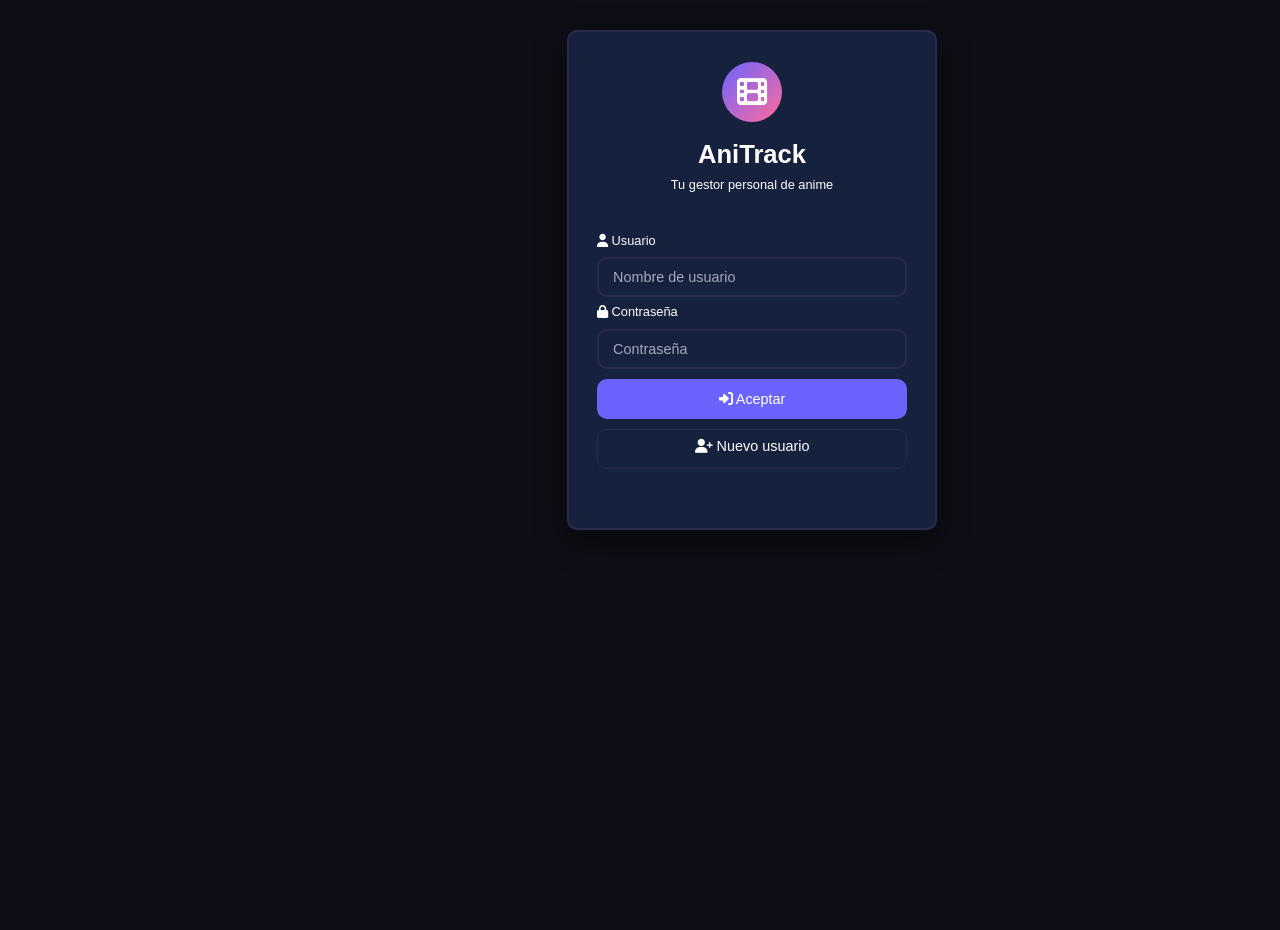
<file: html/index.html>
<!DOCTYPE html>
<html lang="es">
<head>
    <meta charset="UTF-8">
    <meta name="viewport" content="width=device-width, initial-scale=1.0">
    <title>AniTrack — Iniciar sesión</title>
    <link rel="stylesheet" href="https://cdnjs.cloudflare.com/ajax/libs/font-awesome/6.4.2/css/all.min.css">
    <link rel="stylesheet" href="../css/styles.css">
</head>
<body class="auth-page">

    <div class="auth-container">
        <!-- Logo / Cabecera -->
        <div class="auth-header">
            <div class="auth-logo">
                <i class="fa-solid fa-film"></i>
            </div>
            <h1>AniTrack</h1>
            <p class="auth-subtitle">Tu gestor personal de anime</p>
        </div>

        <!-- Formulario de login -->
        <form id="loginForm" class="auth-form" novalidate>
            <div class="form-group">
                <label for="username">
                    <i class="fa-solid fa-user"></i> Usuario
                </label>
                <input type="text" id="username" name="username"
                       placeholder="Nombre de usuario" autocomplete="username">
            </div>

            <div class="form-group">
                <label for="password">
                    <i class="fa-solid fa-lock"></i> Contraseña
                </label>
                <input type="password" id="password" name="password"
                       placeholder="Contraseña" autocomplete="current-password">
            </div>

            <!-- Mensaje de error -->
            <div id="errorMsg" class="error-msg" style="display:none;"></div>

            <div class="auth-buttons">
                <button type="button" id="loginButton" class="btn-primary">
                    <i class="fa-solid fa-right-to-bracket"></i> Aceptar
                </button>
                <button type="button" id="newUserButton" class="btn-secondary">
                    <i class="fa-solid fa-user-plus"></i> Nuevo usuario
                </button>
            </div>
        </form>
    </div>

    <script src="../js/config.js"></script>
    <script src="../js/clases.js"></script>
    <script src="../js/index.js"></script>
</body>
</html>
</file>
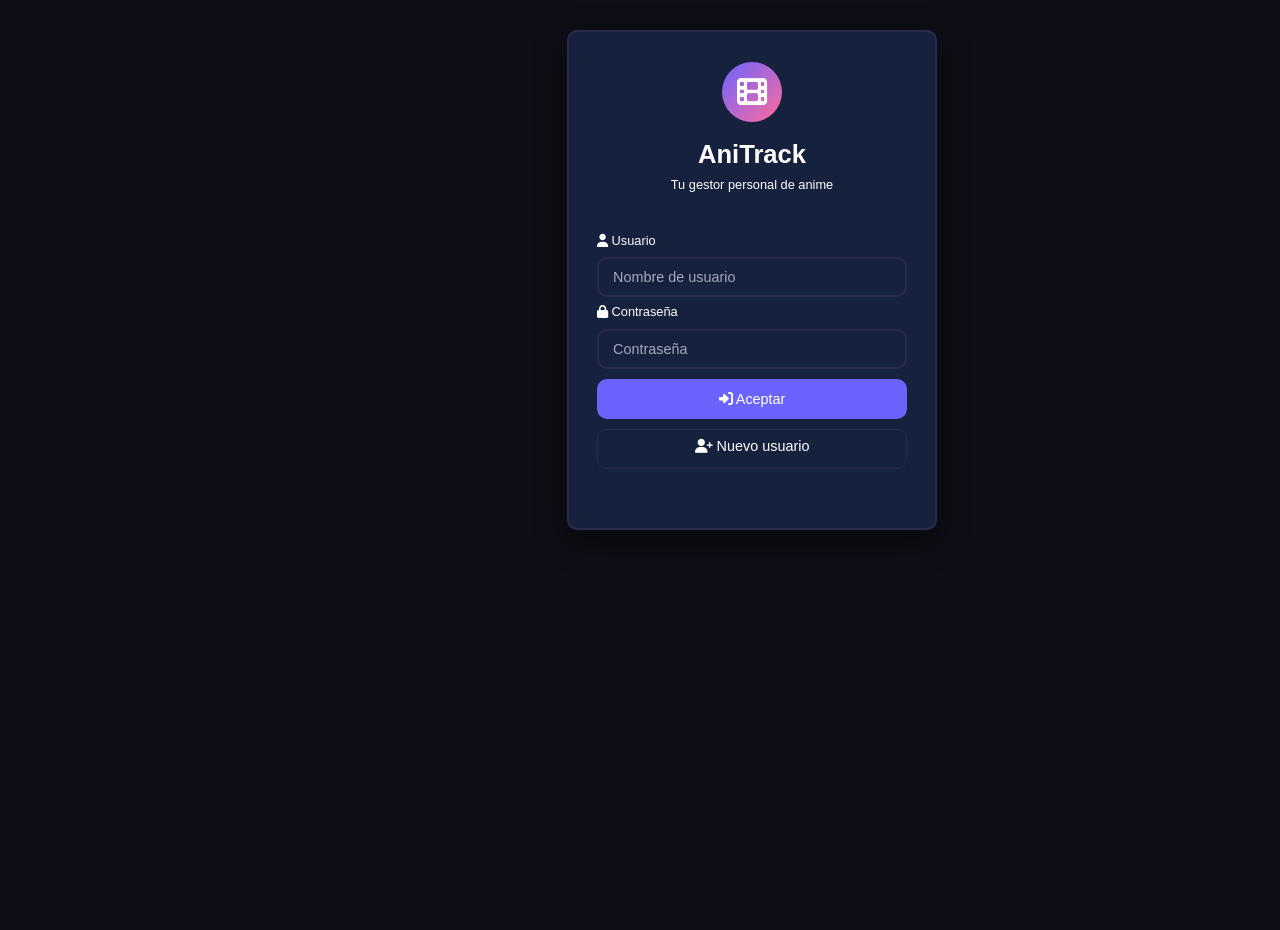
<file: html/anime.html>
<!DOCTYPE html>
<html lang="es">
<head>
    <meta charset="UTF-8">
    <meta name="viewport" content="width=device-width, initial-scale=1.0">
    <title>AniTrack — Índice de Anime</title>
    <link rel="stylesheet" href="https://cdnjs.cloudflare.com/ajax/libs/font-awesome/6.4.2/css/all.min.css">
    <link rel="stylesheet" href="../css/styles.css">
</head>
<body>

    
    <!-- ======================== MENÚ ======================== -->
    <header>
        <nav class="navbar">
            <div class="navbar-brand">
                <i class="fa-solid fa-film"></i>
                <span>AniTrack</span>
            </div>
            <ul class="navbar-links">
                <li>
                    <a href="anime.html" class="active">
                        <i class="fa-solid fa-list"></i> Anime
                    </a>
                </li>
                <!-- Dropdown de Listas -->
                <li class="dropdown">
                    <a href="#" class="dropbtn">
                        <i class="fa-solid fa-layer-group"></i> Listas
                        <i class="fa-solid fa-chevron-down" style="font-size:0.7em;"></i>
                    </a>
                    <div class="dropdown-content">
                        <span class="dropdown-header">Mis listas</span>
                        <a href="listas.html?lista=watching">
                            <i class="fa-solid fa-tv"></i>
                            Viendo actualmente
                            <span class="counter watching-count">0</span>
                        </a>
                        <a href="listas.html?lista=planToWatch">
                            <i class="fa-solid fa-bookmark"></i>
                            Plan to Watch
                            <span class="counter plan-count">0</span>
                        </a>
                    </div>
                </li>
                <li>
                    <a href="video.html">
                        <i class="fa-solid fa-video"></i> Video
                    </a>
                </li>
                <!-- Dropdown de Usuario -->
                <li class="dropdown">
                    <a href="#" class="dropbtn" id="menuButton">
                        <i class="fa-solid fa-circle-user"></i> Usuario
                        <i class="fa-solid fa-chevron-down" style="font-size:0.7em;"></i>
                    </a>
                    <div class="dropdown-content">
                        <a href="#" id="logoutButton" class="logout-link">
                            <i class="fa-solid fa-right-from-bracket"></i> Logout
                        </a>
                    </div>
                </li>
            </ul>
        </nav>
    </header>

    <!-- ======================== FILTROS ======================== -->
    <main class="main-content">
        <section class="filter-section">
            <h2 class="section-title"><i class="fa-solid fa-filter"></i> Filtros</h2>

            <!-- Géneros (tags clicables) -->
            <div class="filter-block">
                <h3>Géneros</h3>
                <div id="genreFilters" class="genre-filter-list">
                    <!-- Generado por anime.js -->
                </div>
            </div>

            <!-- Tipo, Estado, Puntuación -->
            <div class="filter-controls">
                <div class="filter-item">
                    <label for="typeFilter"><i class="fa-solid fa-tv"></i> Tipo</label>
                    <select id="typeFilter">
                        <option value="">Todos</option>
                        <option value="TV">TV</option>
                        <option value="Movie">Película</option>
                        <option value="OVA">OVA</option>
                        <option value="Special">Especial</option>
                        <option value="ONA">ONA</option>
                        <option value="Music">Música</option>
                    </select>
                </div>

                <div class="filter-item">
                    <label for="statusFilter"><i class="fa-solid fa-signal"></i> Estado</label>
                    <select id="statusFilter">
                        <option value="">Todos</option>
                        <option value="airing">En emisión</option>
                        <option value="complete">Finalizado</option>
                        <option value="upcoming">Próximamente</option>
                    </select>
                </div>

                <div class="filter-item">
                    <label for="minScoreFilter"><i class="fa-solid fa-star"></i> Puntuación mín.</label>
                    <input type="number" id="minScoreFilter" min="0" max="10" step="0.5"
                           placeholder="Ej: 7.5">
                </div>

                <button id="clearFiltersBtn" class="btn-clear-filters">
                    <i class="fa-solid fa-xmark"></i> Limpiar filtros
                </button>
            </div>

            <!-- Contador de resultados -->
            <p id="resultCount" class="result-count"></p>
        </section>

        <!-- ======================== ORDENAMIENTO ======================== -->
        <div class="sort-bar">
            <span class="sort-bar-label">
                <i class="fa-solid fa-arrow-up-wide-short"></i> Ordenar por
            </span>
            <div class="sort-bar-buttons" id="sortOrder" data-value="popularity">
                <button class="btn-sort active" data-sort="popularity">
                    <i class="fa-solid fa-fire"></i> Popularidad
                </button>
                <button class="btn-sort" data-sort="titleAsc">
                    <i class="fa-solid fa-arrow-down-a-z"></i> A → Z
                </button>
                <button class="btn-sort" data-sort="titleDesc">
                    <i class="fa-solid fa-arrow-up-a-z"></i> Z → A
                </button>
                <button class="btn-sort" data-sort="scoreDesc">
                    <i class="fa-solid fa-star"></i> Puntuación ↓
                </button>
                <button class="btn-sort" data-sort="scoreAsc">
                    <i class="fa-solid fa-star-half-stroke"></i> Puntuación ↑
                </button>
            </div>
        </div>

        <!-- ======================== CARGANDO ======================== -->
        <div id="loader" class="loader-overlay">
            <div class="spinner"></div>
            <p id="loadingProgress">Cargando datos de la API...</p>
        </div>

        <!-- ======================== GRID DE ANIME ======================== -->
        <section id="animeContainer" class="anime-grid">
            <!-- Generado por anime.js -->
        </section>

        <!-- Botón cargar más -->
        <div class="load-more-wrap">
            <button id="loadMoreBtn" class="btn-load-more" style="display:block;">
                <i class="fa-solid fa-chevron-down"></i> Cargar más
            </button>
        </div>
    </main>

    <script src="../js/config.js"></script>
    <script src="../js/clases.js"></script>
    <script src="../js/menu.js"></script>
    <script src="../js/anime.js"></script>
</body>
</html>
</file>
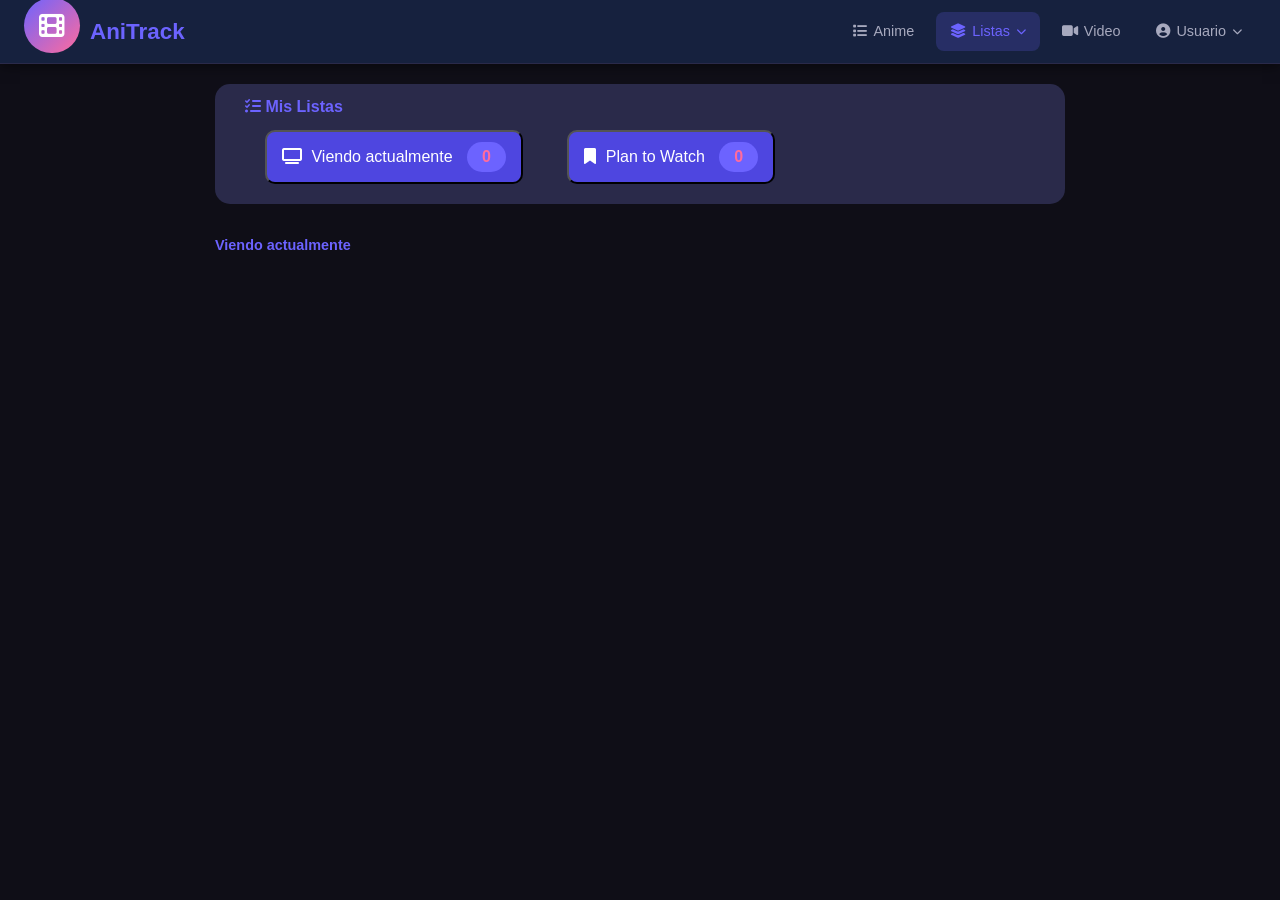
<file: html/listas.html>
<!DOCTYPE html>
<html lang="es">
<head>
    <meta charset="UTF-8">
    <meta name="viewport" content="width=device-width, initial-scale=1.0">
    <title>AniTrack — Mis Listas</title>
    <link rel="stylesheet" href="https://cdnjs.cloudflare.com/ajax/libs/font-awesome/6.4.2/css/all.min.css">
    <link rel="stylesheet" href="../css/styles.css">
</head>
<body>

    <!-- ======================== MENÚ ======================== -->
    <header>
        <nav class="navbar">
            <div class="navbar-brand">
                <i class="fa-solid fa-film"></i>
                <span>AniTrack</span>
            </div>
            <ul class="navbar-links">
                <li>
                    <a href="anime.html">
                        <i class="fa-solid fa-list"></i> Anime
                    </a>
                </li>
                <!-- Dropdown de Listas -->
                <li class="dropdown">
                    <a href="#" class="dropbtn active">
                        <i class="fa-solid fa-layer-group"></i> Listas
                        <i class="fa-solid fa-chevron-down" style="font-size:0.7em;"></i>
                    </a>
                    <div class="dropdown-content">
                        <span class="dropdown-header">Mis listas</span>
                        <a href="listas.html?lista=watching">
                            <i class="fa-solid fa-tv"></i>
                            Viendo actualmente
                            <span class="counter watching-count">0</span>
                        </a>
                        <a href="listas.html?lista=planToWatch">
                            <i class="fa-solid fa-bookmark"></i>
                            Plan to Watch
                            <span class="counter plan-count">0</span>
                        </a>
                    </div>
                </li>
                <li>
                    <a href="video.html">
                        <i class="fa-solid fa-video"></i> Video
                    </a>
                </li>
                <!-- Dropdown de Usuario -->
                <li class="dropdown">
                    <a href="#" class="dropbtn" id="menuButton">
                        <i class="fa-solid fa-circle-user"></i> Usuario
                        <i class="fa-solid fa-chevron-down" style="font-size:0.7em;"></i>
                    </a>
                    <div class="dropdown-content">
                        <a href="#" id="logoutButton" class="logout-link">
                            <i class="fa-solid fa-right-from-bracket"></i> Logout
                        </a>
                    </div>
                </li>
            </ul>
        </nav>
    </header>

    <!-- ======================== CONTENIDO ======================== -->
    <main class="main-content">
        <section class="lists-header">
            <h1><i class="fa-solid fa-list-check"></i> Mis Listas</h1>

            <!-- Selector de lista -->
            <div class="list-nav">
                <button id="btnWatching" class="btn-list-nav active">
                    <i class="fa-solid fa-tv"></i>
                    Viendo actualmente
                    <span class="counter" id="watchingCount2">0</span>
                </button>
                <button id="btnPlan" class="btn-list-nav">
                    <i class="fa-solid fa-bookmark"></i>
                    Plan to Watch
                    <span class="counter" id="planCount2">0</span>
                </button>
            </div>
        </section>

        <!-- Título dinámico de la lista activa -->
        <h2 id="listTitle" class="list-section-title">Viendo actualmente</h2>

        <!-- Contenedor de items de la lista -->
        <div id="listContainer" class="list-container">
            <!-- Generado por listas.js -->
        </div>
    </main>

    <script src="../js/config.js"></script>
    <script src="../js/clases.js"></script>
    <script src="../js/menu.js"></script>
    <script src="../js/listas.js"></script>
</body>
</html>
</file>
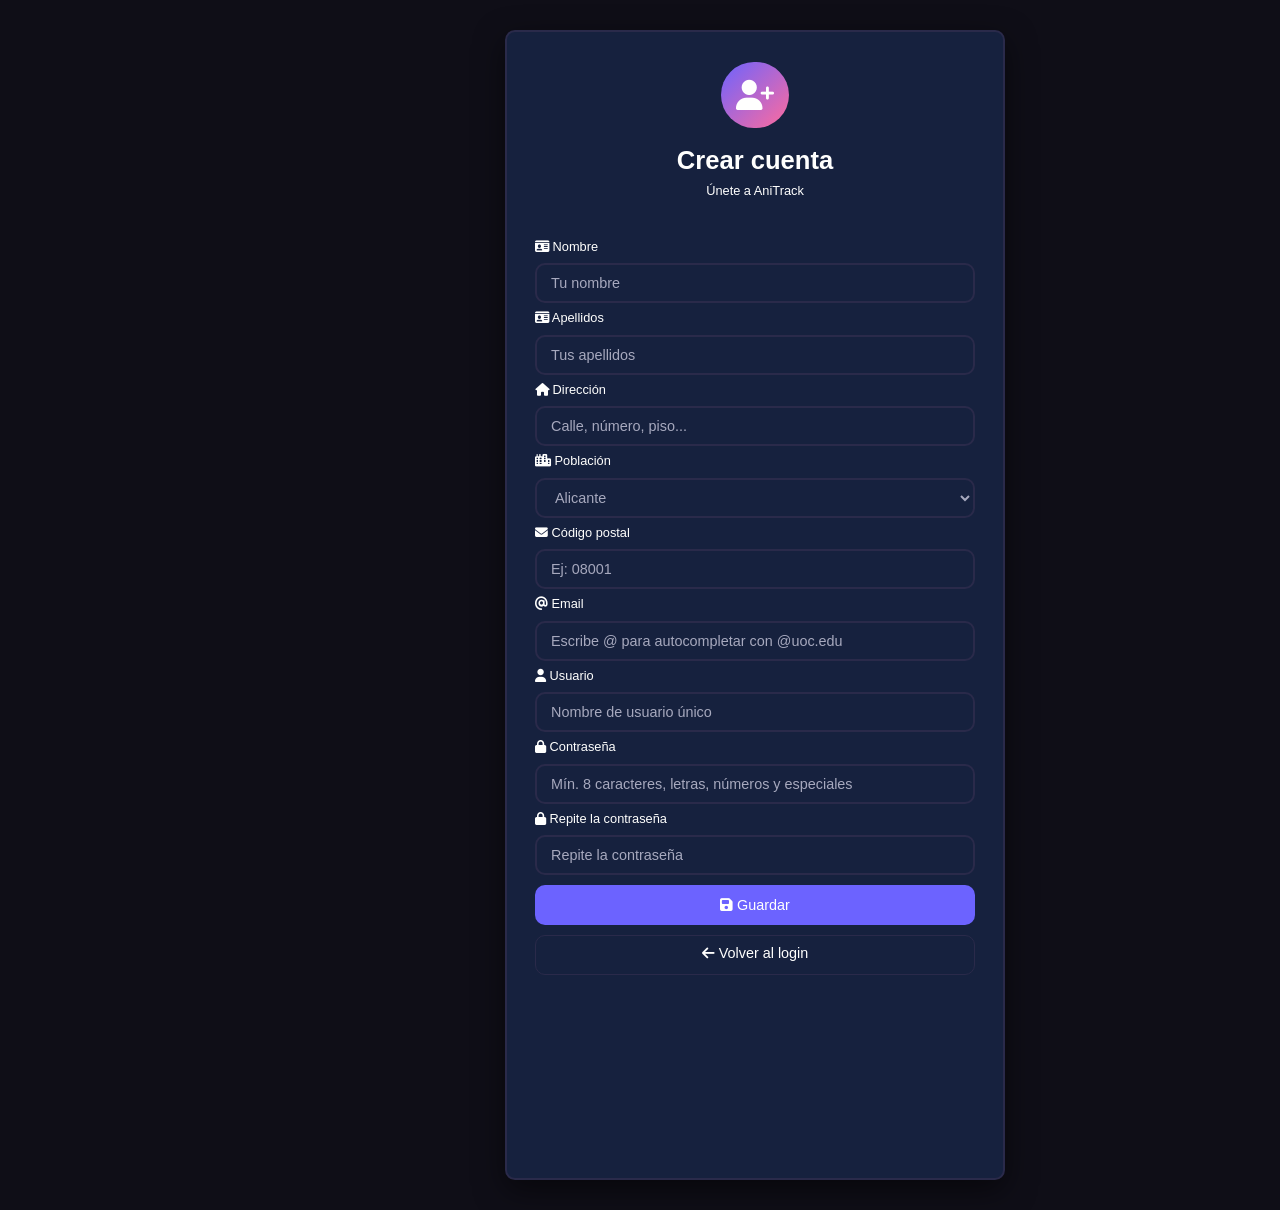
<file: html/registro.html>
<!DOCTYPE html>
<html lang="es">
<head>
    <meta charset="UTF-8">
    <meta name="viewport" content="width=device-width, initial-scale=1.0">
    <title>AniTrack — Registro</title>
    <link rel="stylesheet" href="https://cdnjs.cloudflare.com/ajax/libs/font-awesome/6.4.2/css/all.min.css">
    <link rel="stylesheet" href="../css/styles.css">
</head>
<body class="auth-page">

    <div class="auth-container auth-container--wide">
        <div class="auth-header">
            <div class="auth-logo">
                <i class="fa-solid fa-user-plus"></i>
            </div>
            <h1>Crear cuenta</h1>
            <p class="auth-subtitle">Únete a AniTrack</p>
        </div>

        <form id="registerForm" class="auth-form" novalidate>

            <!-- Nombre -->
            <div class="form-group">
                <label for="name"><i class="fa-solid fa-id-card"></i> Nombre</label>
                <input type="text" id="name" name="name" placeholder="Tu nombre">
                <span class="field-error" id="nameError"></span>
            </div>

            <!-- Apellidos -->
            <div class="form-group">
                <label for="surname"><i class="fa-solid fa-id-card"></i> Apellidos</label>
                <input type="text" id="surname" name="surname" placeholder="Tus apellidos">
                <span class="field-error" id="surnameError"></span>
            </div>

            <!-- Dirección -->
            <div class="form-group">
                <label for="address"><i class="fa-solid fa-house"></i> Dirección</label>
                <input type="text" id="address" name="address" placeholder="Calle, número, piso...">
                <span class="field-error" id="addressError"></span>
            </div>

            <!-- Población -->
            <div class="form-group">
                <label for="city"><i class="fa-solid fa-city"></i> Población</label>
                <select id="city" name="city"></select>
                <span class="field-error" id="cityError"></span>
            </div>

            <!-- Código postal -->
            <div class="form-group">
                <label for="postalCode"><i class="fa-solid fa-envelope"></i> Código postal</label>
                <input type="text" id="postalCode" name="postalCode" placeholder="Ej: 08001"
                       maxlength="5">
                <span class="field-error" id="postalCodeError"></span>
            </div>

            <!-- Email -->
            <div class="form-group">
                <label for="email"><i class="fa-solid fa-at"></i> Email</label>
                <input type="text" id="email" name="email" placeholder="Escribe @ para autocompletar con @uoc.edu"
                       autocomplete="email">
                <span class="field-error" id="emailError"></span>
            </div>

            <!-- Usuario -->
            <div class="form-group">
                <label for="username"><i class="fa-solid fa-user"></i> Usuario</label>
                <input type="text" id="username" name="username" placeholder="Nombre de usuario único">
                <span class="field-error" id="usernameError"></span>
            </div>

            <!-- Contraseña -->
            <div class="form-group">
                <label for="password"><i class="fa-solid fa-lock"></i> Contraseña</label>
                <input type="password" id="password" name="password"
                       placeholder="Mín. 8 caracteres, letras, números y especiales">
                <span class="field-error" id="passwordError"></span>
            </div>

            <!-- Confirmación de contraseña -->
            <div class="form-group">
                <label for="password2"><i class="fa-solid fa-lock"></i> Repite la contraseña</label>
                <input type="password" id="password2" name="password2" placeholder="Repite la contraseña">
                <span class="field-error" id="password2Error"></span>
            </div>

            <div class="auth-buttons">
                <button type="button" id="saveButton" class="btn-primary">
                    <i class="fa-solid fa-floppy-disk"></i> Guardar
                </button>
                <button type="button" id="backToLoginButton" class="btn-secondary">
                    <i class="fa-solid fa-arrow-left"></i> Volver al login
                </button>
            </div>
        </form>
    </div>

    <script src="../js/config.js"></script>
    <script src="../js/clases.js"></script>
    <script src="../js/registro.js"></script>
</body>
</html>
</file>
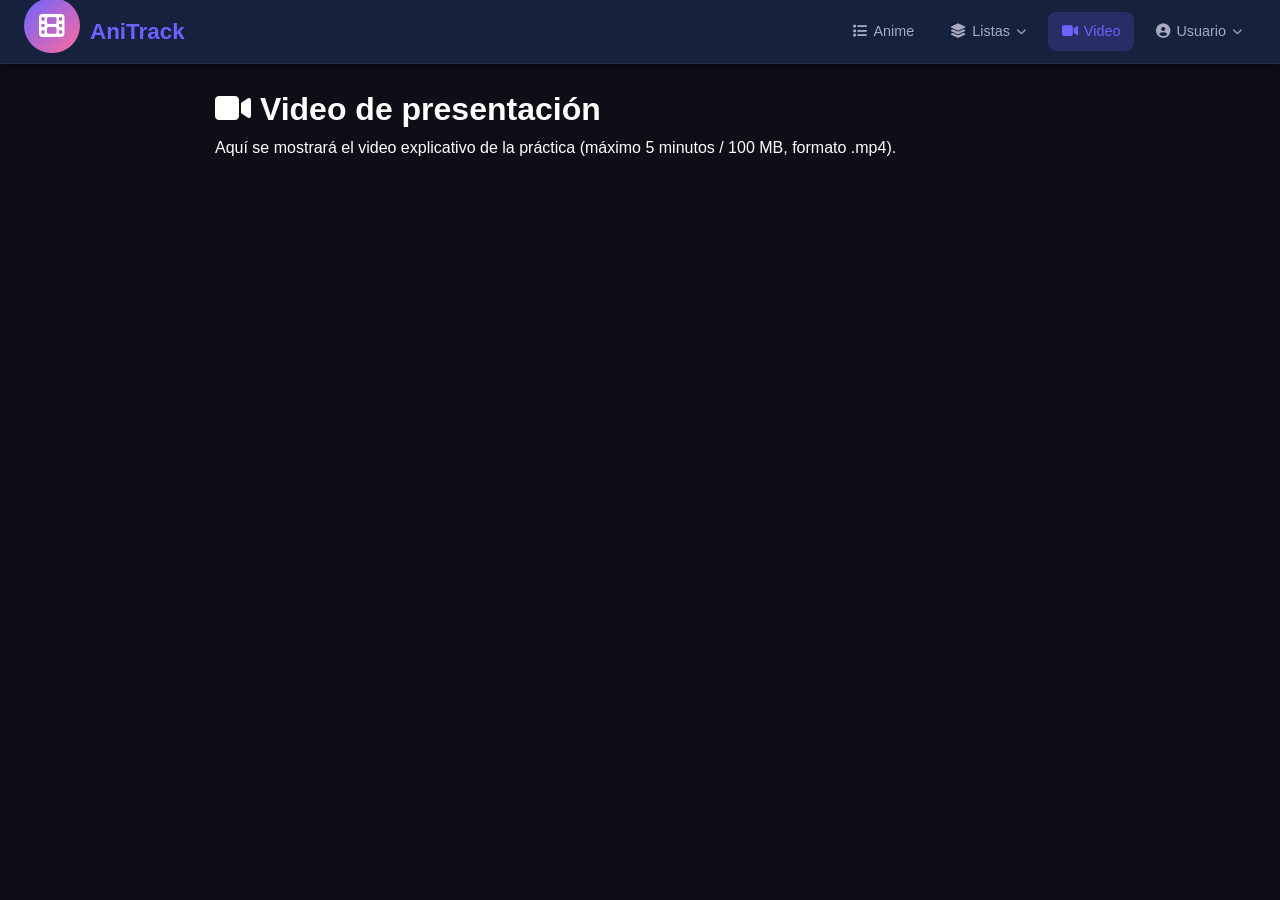
<file: html/video.html>
<!DOCTYPE html>
<html lang="es">
<head>
    <meta charset="UTF-8">
    <meta name="viewport" content="width=device-width, initial-scale=1.0">
    <title>AniTrack — Video</title>
    <link rel="stylesheet" href="https://cdnjs.cloudflare.com/ajax/libs/font-awesome/6.4.2/css/all.min.css">
    <link rel="stylesheet" href="../css/styles.css">
</head>
<body>

    <!-- ======================== MENÚ ======================== -->
    <header>
        <nav class="navbar">
            <div class="navbar-brand">
                <i class="fa-solid fa-film"></i>
                <span>AniTrack</span>
            </div>
            <ul class="navbar-links">
                <li>
                    <a href="anime.html">
                        <i class="fa-solid fa-list"></i> Anime
                    </a>
                </li>
                <!-- Dropdown de Listas -->
                <li class="dropdown">
                    <a href="#" class="dropbtn">
                        <i class="fa-solid fa-layer-group"></i> Listas
                        <i class="fa-solid fa-chevron-down" style="font-size:0.7em;"></i>
                    </a>
                    <div class="dropdown-content">
                        <span class="dropdown-header">Mis listas</span>
                        <a href="listas.html?lista=watching">
                            <i class="fa-solid fa-tv"></i>
                            Viendo actualmente
                            <span class="counter watching-count">0</span>
                        </a>
                        <a href="listas.html?lista=planToWatch">
                            <i class="fa-solid fa-bookmark"></i>
                            Plan to Watch
                            <span class="counter plan-count">0</span>
                        </a>
                    </div>
                </li>
                <li>
                    <a href="video.html" class="active">
                        <i class="fa-solid fa-video"></i> Video
                    </a>
                </li>
                <!-- Dropdown de Usuario -->
                <li class="dropdown">
                    <a href="#" class="dropbtn" id="menuButton">
                        <i class="fa-solid fa-circle-user"></i> Usuario
                        <i class="fa-solid fa-chevron-down" style="font-size:0.7em;"></i>
                    </a>
                    <div class="dropdown-content">
                        <a href="#" id="logoutButton" class="logout-link">
                            <i class="fa-solid fa-right-from-bracket"></i> Logout
                        </a>
                    </div>
                </li>
            </ul>
        </nav>
    </header>

    <!-- ======================== CONTENIDO ======================== -->
    <main class="main-content video-page">
        <div class="video-container">
            <h1><i class="fa-solid fa-video"></i> Video de presentación</h1>
            <p class="video-description">
                Aquí se mostrará el video explicativo de la práctica
                (máximo 5 minutos / 100 MB, formato .mp4).
            </p>

            <p class="video-hint" id="videoHint" style="display:none;"></p>
        </div>
    </main>

    <script src="../js/config.js"></script>
    <script src="../js/clases.js"></script>
    <script src="../js/menu.js"></script>

</body>
</html>
</file>
<file: css/styles.css>
/* =====================================================
   Hoja de estilos principal
===================================================== */

/* ---- Variables ---- */
:root {
    --primary:      #6c63ff;
    --primary-dark: #4e46e0;
    --secondary:    #ff6b9d;
    --accent:       #00d4ff;
    --bg:           #0f0e17;
    --bg-card:      #1a1a2e;
    --bg-surface:   #16213e;
    --text:         #fffffe;
    --text-muted:   #a7a9be;
    --border:       #2a2a4a;
    --success:      #2ecc71;
    --warning:      #f39c12;
    --danger:       #e74c3c;
    --navbar-h:     64px;
    --radius:       12px;
    --radius-sm:    8px;
    --shadow:       0 4px 20px rgba(0,0,0,0.4);
    --transition:   0.25s ease;
}

/* =====================================================
   BASE
===================================================== */
*, *::before, *::after { box-sizing: border-box; margin: 0; padding: 0; }

body {
    font-family: 'Segoe UI', Arial, sans-serif;
    background-color: var(--bg);
    color: var(--text);
    min-height: 100vh;
    line-height: 1.6;
}

a  { color: inherit; text-decoration: none; }
ul { list-style: none; }
button { cursor: pointer; font-family: inherit; }
input, select, textarea { font-family: inherit; }

h2 {
    color: var(--primary);
    font-size: .9rem;
}

/* =====================================================
   NAVBAR
===================================================== */
header { position: sticky; top: 0; z-index: 100; }

.navbar {
    display: flex;
    align-items: center;
    justify-content: space-between;
    background: var(--bg-surface);
    border-bottom: 1px solid var(--border);
    padding: 0 24px;
    height: var(--navbar-h);
    box-shadow: 0 2px 12px rgba(0,0,0,0.5);
}

.navbar-brand {
    display: flex;
    align-items: center;
    gap: 10px;
    font-size: 1.4rem;
    font-weight: 700;
    color: var(--primary);
}
.navbar-brand i { font-size: 1.6rem; }

.navbar-links {
    display: flex;
    align-items: center;
    gap: 8px;
}

.navbar-links li > a,
.navbar-links li > .dropbtn {
    display: flex;
    align-items: center;
    gap: 6px;
    padding: 8px 14px;
    border-radius: var(--radius-sm);
    color: var(--text-muted);
    font-size: 0.9rem;
    font-weight: 500;
    transition: background var(--transition), color var(--transition);
}

.navbar-links li > a:hover,
.navbar-links li > .dropbtn:hover {
    background: rgba(108, 99, 255, 0.15);
    color: var(--text);
}

.navbar-links li > a.active {
    background: rgba(108, 99, 255, 0.2);
    color: var(--primary);
}

/* Contadores en el menú */
.counter {
    display: inline-flex;
    align-items: center;
    justify-content: center;
    background: var(--primary);
    color: #fff;
    border-radius: 50px;
    min-width: 18px;
    height: 18px;
    font-size: 0.7rem;
    font-weight: 700;
    padding: 0 5px;
    line-height: 1;
}

/* Dropdown de usuario */
.dropdown { position: relative; }

.dropdown-content {
    display: none;
    position: absolute;
    right: 0;
    top: 100%;          /* pegado al borde inferior, sin hueco */
    background: var(--bg-card);
    border: 1px solid var(--border);
    border-radius: var(--radius-sm);
    box-shadow: var(--shadow);
    min-width: 160px;
    overflow: hidden;
    z-index: 200;
}

.dropdown.open .dropdown-content {  /*quan dropdown te classe open el dropdown-content es mostra*/
    display: block; 
}

.dropdown-content a {
    display: flex;
    align-items: center;
    gap: 8px;
    padding: 10px 14px;
    color: var(--text);
    font-size: 0.9rem;
    transition: background var(--transition);
}
.dropdown-content a:hover { background: rgba(255,255,255,0.05); }

/* Separadores internos del dropdown de listas */
.dropdown-content .dropdown-header {
    padding: 6px 14px 4px;
    font-size: 0.72rem;
    font-weight: 700;
    color: var(--text-muted);
    text-transform: uppercase;
    letter-spacing: 0.05em;
    border-bottom: 1px solid var(--border);
}



/* =====================================================
   CONTENIDO PRINCIPAL
===================================================== */
.main-content {
    max-width: 1400px;
    margin: 20px 195px;
    padding: 0px 20px 48px;
    
    
}

.filter-section, .lists-header {
    margin-bottom:30px;
    background-color: var(--border);
    border-radius: 15px;
    padding: 10px 30px;
}

.filter-controls{
    display: flex;
    justify-content: space-between;
}

.filter-block  {
    padding-bottom: 15px;

}

.filter-controls select, .filter-controls input{
    background-color: var(--primary-dark);
    color: white;
    border-radius: 10px;
    padding: 5px 5px 5px 10px;
    font-size: 1rem;
    color: var(--text-muted);
}

.filter-controls button {
    border-color: var(--danger);
    border-radius: 10px;
    background-color: var(--border);
    color: var(--danger);
    padding: 5px 15px 5px 10px;
}

.sort-bar {
    display: flex;
    justify-content:left;

}

.sort-bar-label {
    padding-right: 15px;
}

.sort-bar-buttons button, .btn-load-more {
    padding: 3px 10px 5px 10px;
    border-radius: 10px;
    background-color: var(--primary-dark);
    color: white;
    margin-left: 10px;
}

.result-count {
    padding-top: 10px;
    color: var(--text-muted);
}

/* =====================================================
   LOADER / SPINNER
===================================================== */
.loader-overlay {
    display: flex;
    flex-direction: column;
    align-items: center;
    justify-content: center;
    gap: 16px;
    padding: 60px 20px;
    color: var(--text-muted);
    font-size: 0.95rem;
}

.spinner {
    width: 48px;
    height: 48px;
    border: 5px solid rgba(108,99,255,0.2);
    border-top-color: var(--primary);
    border-radius: 50%;
    animation: spin 0.8s linear infinite;
}

@keyframes spin { to { transform: rotate(360deg); } }

/* =====================================================
   PÁGINAS DE AUTENTICACIÓN (Login / Registro)
===================================================== */
.auth-container {
    text-align: center;
    background-color: var(--bg-surface);
    width: 370px;
    height: 500px;
    font-size: 0.8em;
    margin: 30px 567px;
    border-radius: 10px;
    border-color: var(--border);
    border-style: solid;
    border-width: 2px;
    box-shadow: 0 10px 30px rgba(0, 0, 0, 0.5);
}

.auth-header {
    padding-top:30px;
    padding-bottom: 30px;
    
}

.fa-film {
    font-size: 1.9rem;
    color: var(--text);
    margin: 0px 0px 12px 0px;
    padding: 15px 15px;
    border-radius: 100px;
    background-image: linear-gradient(to bottom right, var(--primary), var(--secondary));

}

.auth-form {
    text-align:left;
    margin: 0px 28px;
}

.form-group {
    padding-top:5px;
}

.auth-container input, #city {
    width: 310px;
    height: 40px;
    border-radius: 10px;
    margin-bottom: 0px;
    margin-top: 6px;
    padding-left: 14px;
    background-color: var(--bg-surface);
    border-color: var(--border);
    border-style: solid;
    border-width: 2px;
    font-size: .9rem;
    color: var(--text-muted);
    
}

input::placeholder {
    color: var(--text-muted);
}

.auth-container--wide input, #city {
    width: 440px;
    
}

.auth-container button {
    width: 310px;
    height: 40px;
    border-radius: 10px;
    margin-top: 10px;
    color: var(--text);
    font-size: .9rem;
}

.auth-container--wide button {
    width: 440px;
  
}

#loginButton, #saveButton {
    background-color: var(--primary);
    border:none;
}

#newUserButton, #backToLoginButton {
    background-color: var(--bg-surface);
    border-width: 1px;
    border-color: var(--border);
    border-style: solid;
    padding-bottom: 5px;
}

.error-msg {
    color: var(--danger);
    font-size:.9rem;
    padding-left: 14px;
}

.auth-container--wide {
    width: 500px;
    text-align: center;
    background-color: var(--bg-surface);
    height: 1150px;
    font-size: 0.8em;
    margin: 30px 505px;
    border-radius: 10px;
    border-color: var(--border);
    border-style: solid;
    border-width: 2px;
    box-shadow: 0 10px 30px rgba(0, 0, 0, 0.5);
}

.auth-logo .fa-user-plus {
    font-size: 1.9rem;
    color: var(--text);
    margin: 0px 135px 12px 135px;
    padding: 18px 15px;
    background-image: linear-gradient(to bottom right, var(--primary), var(--secondary));
    border-radius: 100px;
}

.field-error {
    
    color: var(--danger);
    font-size:.7rem;
    padding-left: 14px;
}

/* =====================================================
   SECCIÓN DE FILTROS
===================================================== */


/* =====================================================
   GRID DE ANIME
===================================================== */
#animeContainer, #listContainer {
    display: grid;    /*disposem els animes en files i columnes*/
    grid-template-columns: repeat(auto-fill, minmax(170px, 1fr));
    gap: 1px;   
    width: 100%;
    padding: 15px 0px;
}

.anime-card {
    margin:10px 10px;
    overflow: hidden;
    border-radius: 10px;
    background-color: var(--border);
}

.anime-info {
    padding: 10px;
    font-size: .9rem;
}

.anime-genres, .anime-score, .anime-status {
    font-size: .7rem;
    color: var(--text-muted);
}

.score-number {
    color: var(--success);
    padding-left: 5px;
    font-weight: 700;
}

.anime-actions {
    display: flex;
    justify-content: space-between;
    padding: 0 8px;
    margin-bottom: 15px;
}
.anime-actions button {
    border-radius:10px;
    padding: 5px 10px;
    background-color: var(--primary-dark);
    color: white;
}

/* =====================================================
   PÁGINA DE LISTAS
===================================================== */
.lists-header h1 {
    font-size:1rem;
    color: var(--primary);
}

.list-nav button {
    border-radius: 10px;
    padding: 10px 15px;
    margin: 10px 20px;
    background-color: var(--primary-dark);
    color: white;
    font-size: 1rem;
}

.fa-tv, .fa-bookmark {
    padding-right: 5px;
}
.counter {
    font-size: 1rem;
    color: var(--secondary);
    padding: 15px;
    margin-left: 10px;
}

.button-delete {
    margin-left: 40px;
}
/* =====================================================
   PÁGINA DE DETALLE
===================================================== */


/* =====================================================
   PÁGINA DE VIDEO
===================================================== */
</file>
